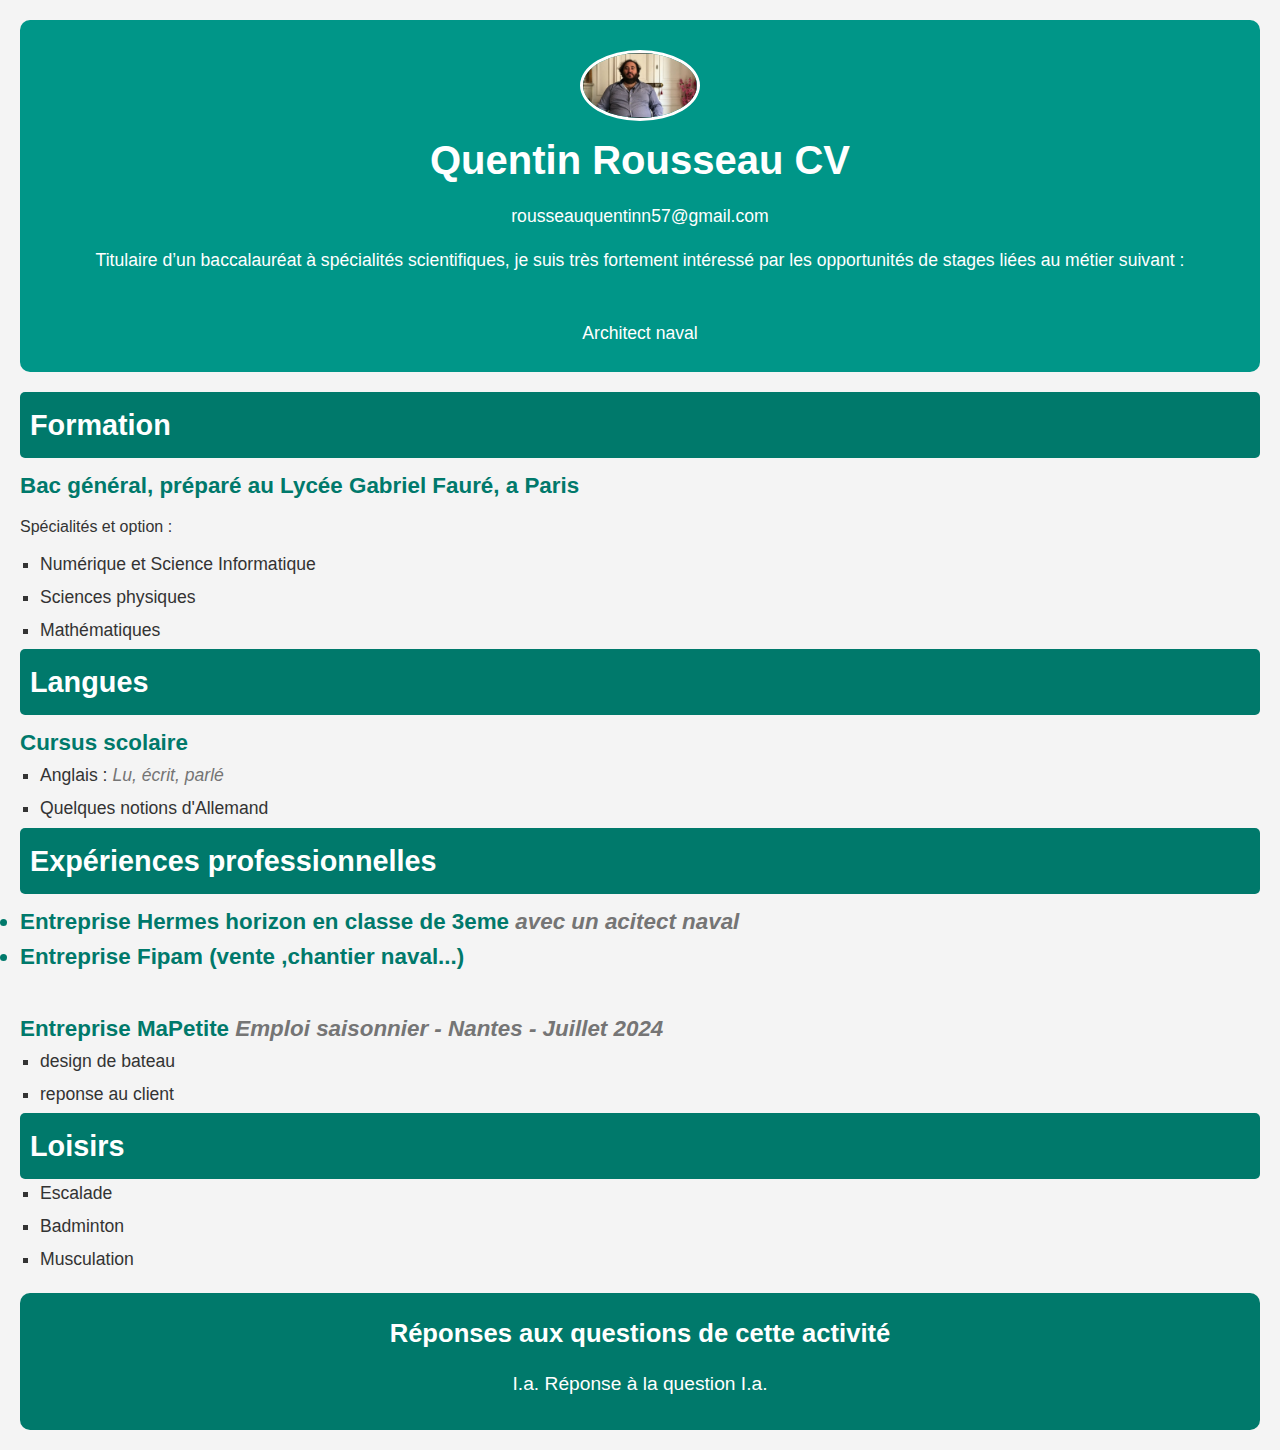
<file: index.html>
<!DOCTYPE html>
<html lang="fr">

  <head>
    <meta charset="UTF-8" />
    <title>CV - Rousseau Quentin</title>
    <link rel="stylesheet" href="style.css" />
  </head>

  <body>
    <header>
      <aside>
        <img id="photo" src="ousama.PNG" />
      </aside>

      <h1> Quentin Rousseau  CV</h1>

      <a id="email" href="rousseauquentin57@gmail.com">rousseauquentinn57@gmail.com</a>

      <p>Titulaire d’un baccalauréat à spécialités scientifiques, je suis très fortement intéressé par les opportunités de stages liées au métier suivant :</p>
      <br />

      <ul>
        <li>Architect naval</li>
      </ul>
    </header>

    <section>
      <h2>Formation</h2>
      <h3>Bac général, préparé au Lycée Gabriel Fauré, a Paris</h3>
      <p>Spécialités et option :</p>
      <ul>
        <li>Numérique et Science Informatique</li>
        <li>Sciences physiques</li>
        <li>Mathématiques</li>
      </ul> 
      
      <h2>Langues</h2>
      <h3>Cursus scolaire</h3>
      <ul>
        <li>Anglais : <span class="gris_italique"> Lu, écrit, parlé </span> </li>
        <li>Quelques notions d'Allemand  </li>
      </ul> 
      

      <h2>Expériences professionnelles</h2>
      <h3><li>Entreprise Hermes horizon en classe de 3eme <span class="gris_italique">avec un acitect naval</li></span>
      <li> Entreprise Fipam (vente ,chantier naval...)</li></h3> 
      <br/>
      <h3>Entreprise MaPetite <span class="gris_italique">Emploi saisonnier - Nantes - Juillet 2024</span></h3>
      <ul>
        <li>design de bateau</li>
        <li>reponse au client</li>
      </ul> 

      <h2>Loisirs</h2>
      <ul>
        <li><a> Escalade</a></li>
        <li>Badminton</li>
        <li>Musculation</li>
      </ul>  
    </section>
    
    <footer>
        <h2>Réponses aux questions de cette activité</h2>
        <p>I.a. Réponse à la question I.a.</p>
    </footer>
    
  </body>
</html>
</file>
<file: style.css>
/* Reset de la mise en page par défaut du navigateur */
* {
  margin: 0;
  padding: 0;
  box-sizing: border-box;
}

/* Définir la police globale */
body {
  font-family: 'Arial', sans-serif;
  line-height: 1.6;
  background-color: #f4f4f4;
  color: #333;
  padding: 20px;
}

/* Stylisation de l'en-tête */
header {
  background-color: #009688;
  color: #fff;
  padding: 20px;
  text-align: center;
  border-radius: 10px;
}

header h1 {
  font-size: 2.5em;
  margin-bottom: 10px;
}

header #email {
  color: #fff;
  text-decoration: none;
  font-size: 1.1em;
}

header #photo {
  width: 120px;
  height: auto;
  border-radius: 50%;
  margin-top: 10px;
  border: 3px solid #fff;
}

header p {
  font-size: 1.1em;
  margin: 15px 0;
}

header ul {
  list-style-type: none;
  padding: 0;
}

header ul li {
  font-size: 1.1em;
  margin: 5px 0;
}

/* Section principale */
section {
  margin-top: 20px;
}

section h2 {
  background-color: #00796b;
  color: #fff;
  padding: 10px;
  border-radius: 5px;
  font-size: 1.8em;
}

section h3 {
  font-size: 1.4em;
  color: #00796b;
  margin-top: 10px;
}

section p {
  margin: 10px 0;
}

section ul {
  list-style-type: square;
  margin-left: 20px;
  font-size: 1.1em;
}

section ul li {
  margin-bottom: 5px;
}

section .gris_italique {
  font-style: italic;
  color: #757575;
}

/* Footer */
footer {
  background-color: #00796b;
  color: #fff;
  padding: 20px;
  margin-top: 20px;
  text-align: center;
  border-radius: 10px;
}

footer h2 {
  font-size: 1.6em;
  margin-bottom: 15px;
}

footer p {
  font-size: 1.2em;
  margin: 10px 0;
}

footer a {
  color: #fff;
  text-decoration: underline;
}
</file>
